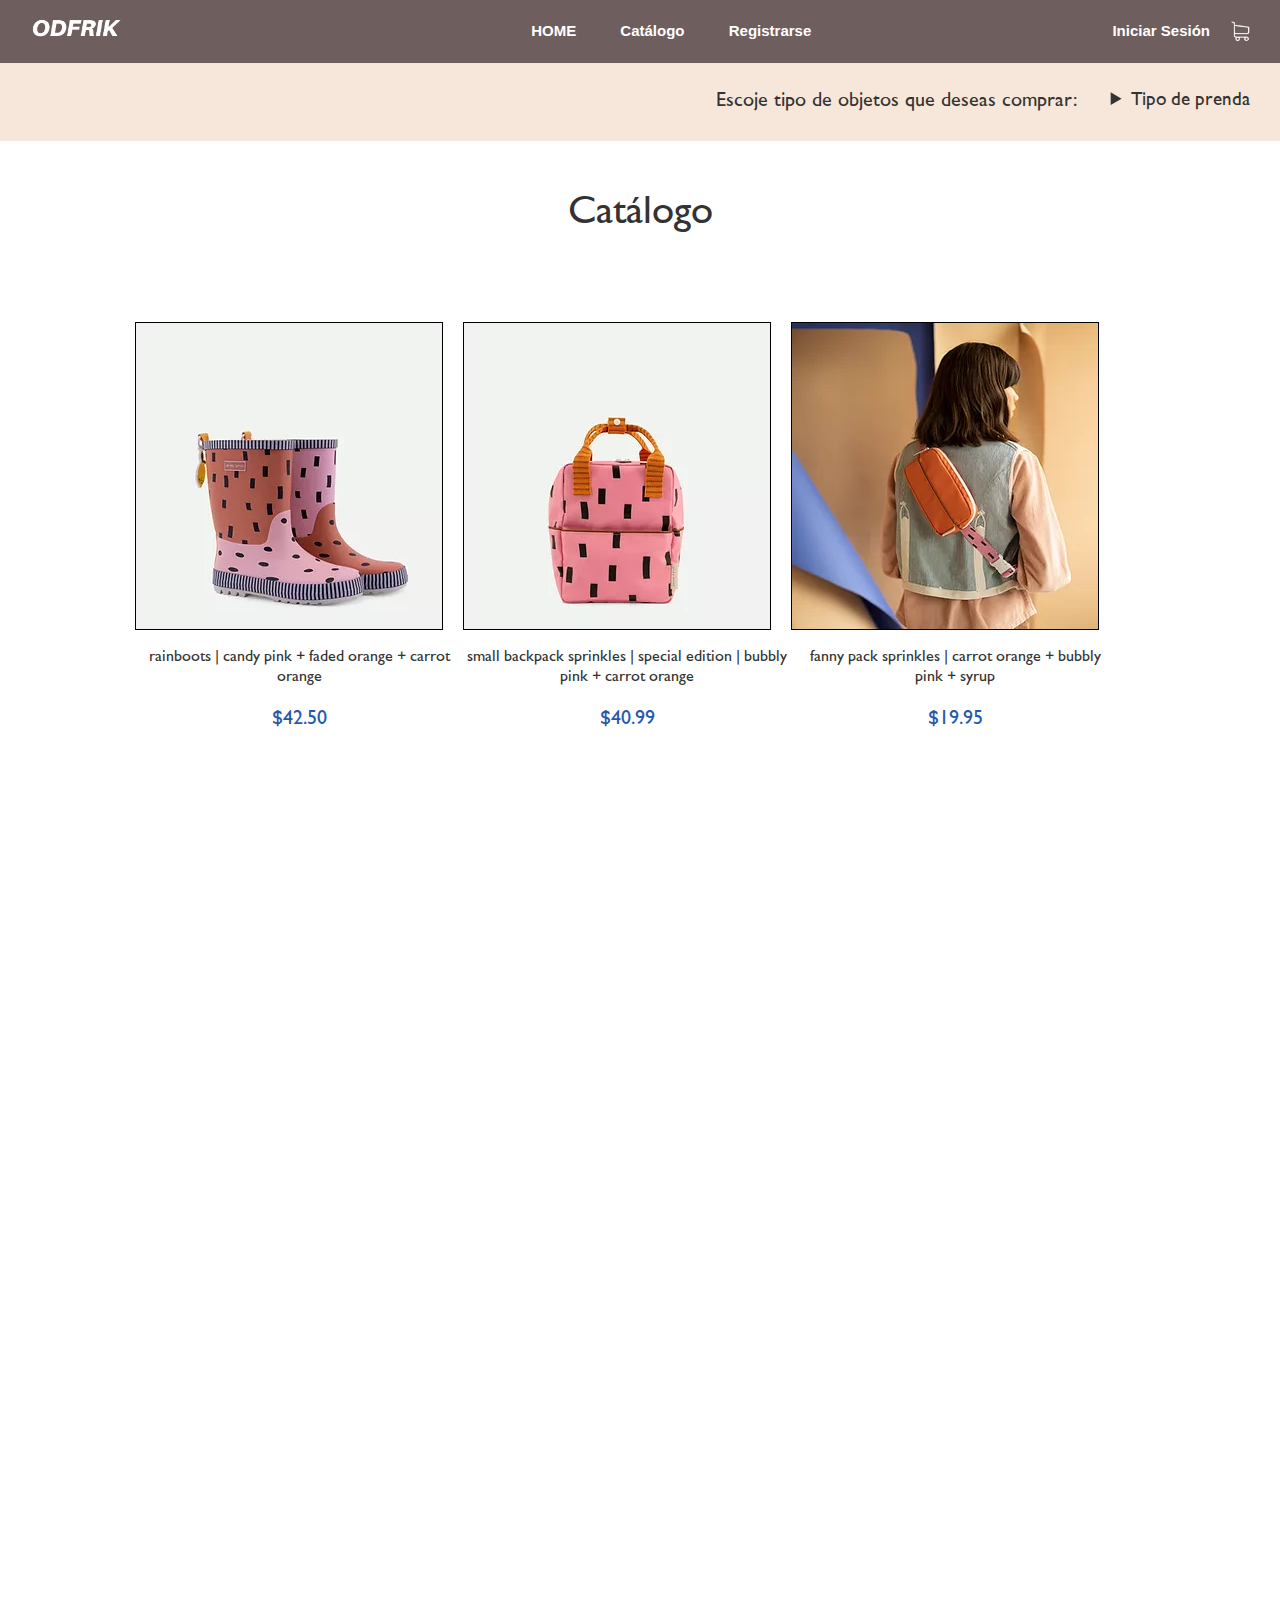
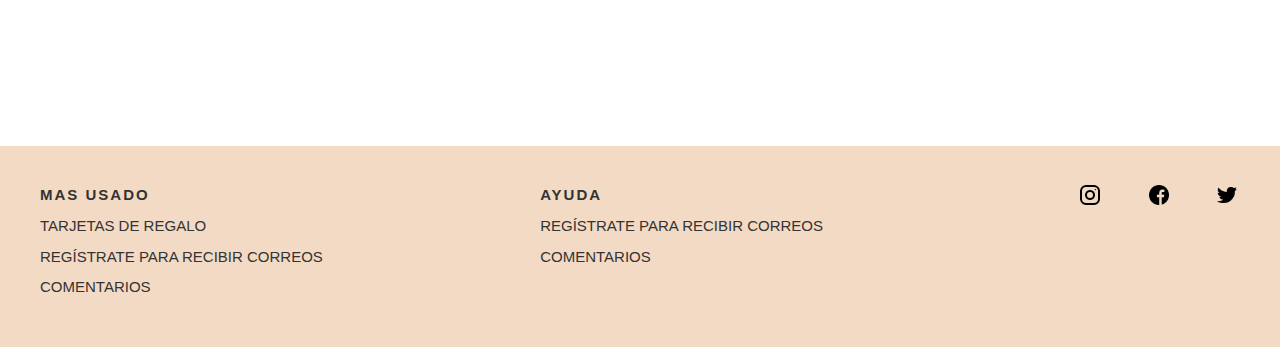
<file: catalogo.html>
<!DOCTYPE html>
<html lang="es">
<head>
  <meta charset="utf-8">
  <title>Ruben</title>
  <link rel="stylesheet" href="index.css">
  <meta name="viewport" content="width=device-width, initial-scale=1.0, user-sacalable=no, maximum-scale=0.1,minimum-sacle=10">
</head>
<body>

    <header class= "header">
        <div class="logo-nav-container">
            <a href="index.html" class= "logo"><img src="Imagenes/OdfrikLogoBlanco.png" class="logoI"></img></a>
            <nav style="flex-grow: 1;" class= "navegation">
            <ul>
                <li><a href="index.html">HOME</a></li>
                <li><a href="catalogo.html">Catálogo</a></li>
                <li><a href="registrarse.html">Registrarse</a></li>
            </ul>
            </nav>
            <p class="navegar2">
               <a href="logearse.html">Iniciar Sesión</a>
            </p>
            <a href="logearse.html"><img src ="Imagenes/Logos/shopping-cart.png" class="carro" ></a>
       
        </div>
        </header>



    <main class= "main">
        <div id="busqueda">
            <div class = "eleccion">
                <p>Escoje tipo de objetos que deseas comprar: </p> 
            <details>
                <summary>Tipo de prenda</summary>
                    <ul>
                        <a href="#"><li><img src="Imagenes/Logos/keyboard-right-arrow-button_icon-icons.com_72691.png" height="10" width="10">Bolsos</li></a></label>
                        <a href="#"><li><img src="Imagenes/Logos/keyboard-right-arrow-button_icon-icons.com_72691.png" height="10" width="10">Riñonera</li></a>
                        <a href="#"><li><img src="Imagenes/Logos/keyboard-right-arrow-button_icon-icons.com_72691.png" height="10" width="10">Zapatillas</li></a>
                    </ul>
            </details>
            </div>
            <p id="titulo1">Catálogo</p>
            <div class="caja-catalogo">
               
                    <div class="elemento">
                         <div class="efecto"><img  class="efecto2" src= "Imagenes/Productos/f20312_f68640ece4aa41dcb86a979a592758d9_mv2.png"></div>
                            <p>rainboots | candy pink + faded orange + carrot<br> orange<br><br><span class="precio">$42.50</span></p>
                    
                    </div>
                


                    <div class="elemento">
                        <div class="efecto"><img class="efecto2" src= "Imagenes/Productos/f20312_613f2732b20c40309bba43bb55cf56f1_mv2.png"></div>
                            <p>small backpack sprinkles | special edition | bubbly <br>pink + carrot orange<br><br><span class="precio">$40.99</span></p>
                                </p>
                    </div>
                    
                    <div class="elemento">
                        <div class="efecto"><img class="efecto2" src= "Imagenes/Productos/f20312_5ff28385133640e2a857375d4fc03a95_mv2.png"></div>
                            <p>fanny pack sprinkles | carrot orange + bubbly <br>pink + syrup<br><br><span class="precio">$19.95</span></p>
                                </p>
                    </div>
                            


            </div>
           
        </div>













    </main>
    




    <div class = "footer">
      
        <ul>
            <li><strong>MAS USADO</strong></li>
            <li>TARJETAS DE REGALO</li>
            <li>REGÍSTRATE PARA RECIBIR CORREOS</li>
            <li>COMENTARIOS</li>
        </ul>
        
       
        <ul>
            <li><strong>AYUDA</strong></li>
            <li>REGÍSTRATE PARA RECIBIR CORREOS</li>
            <li>COMENTARIOS</li>
        </ul>
       
        <ul  class="ul2">
            <li><img src ="Imagenes/Logos/instagram.png" width="20px" height="20px" ></li>
            <li><img src ="Imagenes/Logos/facebook.png" width="20px" height="20px" ></li>
            <li><img src ="Imagenes/Logos/gorjeo.png" width="20px" height="20px" ></li>
        </ul>
    </div>

</body>
</html>
</file>
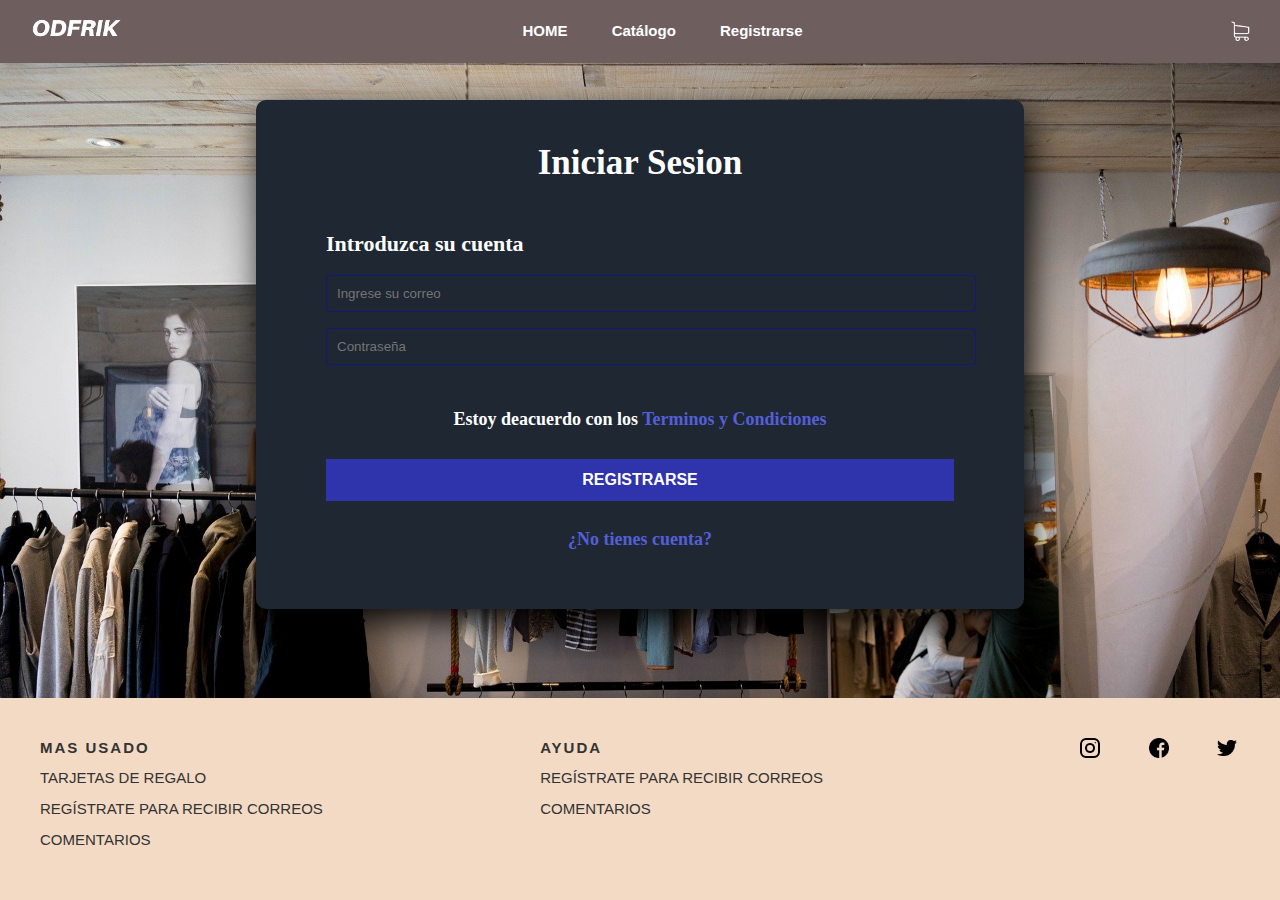
<file: logearse.html>
<!DOCTYPE html>
<html lang="es">
<head>
  <meta charset="utf-8">
  <title>Ruben</title>
  <link rel="stylesheet" href="index.css">
  <meta name="viewport" content="width=device-width, initial-scale=1.0, user-sacalable=no, maximum-scale=0.1,minimum-sacle=10">
</head>
<body>

    <header class= "header">
    <div class="logo-nav-container">
        <a href="index.html" class= "logo"><img src="Imagenes/OdfrikLogoBlanco.png" class="logoI"></img></a>
        <nav style="flex-grow: 1;" class= "navegation">
        <ul style="margin-right: 235px;">
            <li><a href="index.html">HOME</a></li>
            <li><a href="catalogo.html">Catálogo</a></li>
            <li><a href="registrarse.html">Registrarse</a></li>
        </ul>
        </nav>
        <img src ="Imagenes/Logos/shopping-cart.png" class="carro">
   
    </div>
    </header>

    <main class= "registro main" style="flex-grow: 1">
    <div class="registrarse">
       <h1>Iniciar Sesion</h1>
       <h2>Introduzca su cuenta</h2>  
      
       <input class="controles" type="email" name="correo" id="correo" placeholder="Ingrese su correo">
       <input class="controles" type="password" name="contra" id="contra" placeholder="Contraseña">
       <p>Estoy deacuerdo con los <a href="#">Terminos y Condiciones</a> </p>
       <input  class= "botones" type="submit" value="REGISTRARSE" onclick="location.href='pag2_2.html'"  > 
       
       <p><a href="registrarse.html">¿No tienes cuenta?</a></p>
    </div>
    </main>
    
    <div class = "footer">
      
        <ul>
            <li><strong>MAS USADO</strong></li>
            <li>TARJETAS DE REGALO</li>
            <li>REGÍSTRATE PARA RECIBIR CORREOS</li>
            <li>COMENTARIOS</li>
        </ul>
        
       
        <ul>
            <li><strong>AYUDA</strong></li>
            <li>REGÍSTRATE PARA RECIBIR CORREOS</li>
            <li>COMENTARIOS</li>
        </ul>
       
        <ul  class="ul2">
            <li><img src ="Imagenes/Logos/instagram.png" width="20px" height="20px" ></li>
            <li><img src ="Imagenes/Logos/facebook.png" width="20px" height="20px" ></li>
            <li><img src ="Imagenes/Logos/gorjeo.png" width="20px" height="20px" ></li>
        </ul>
    </div>

</body>
</html>
</file>
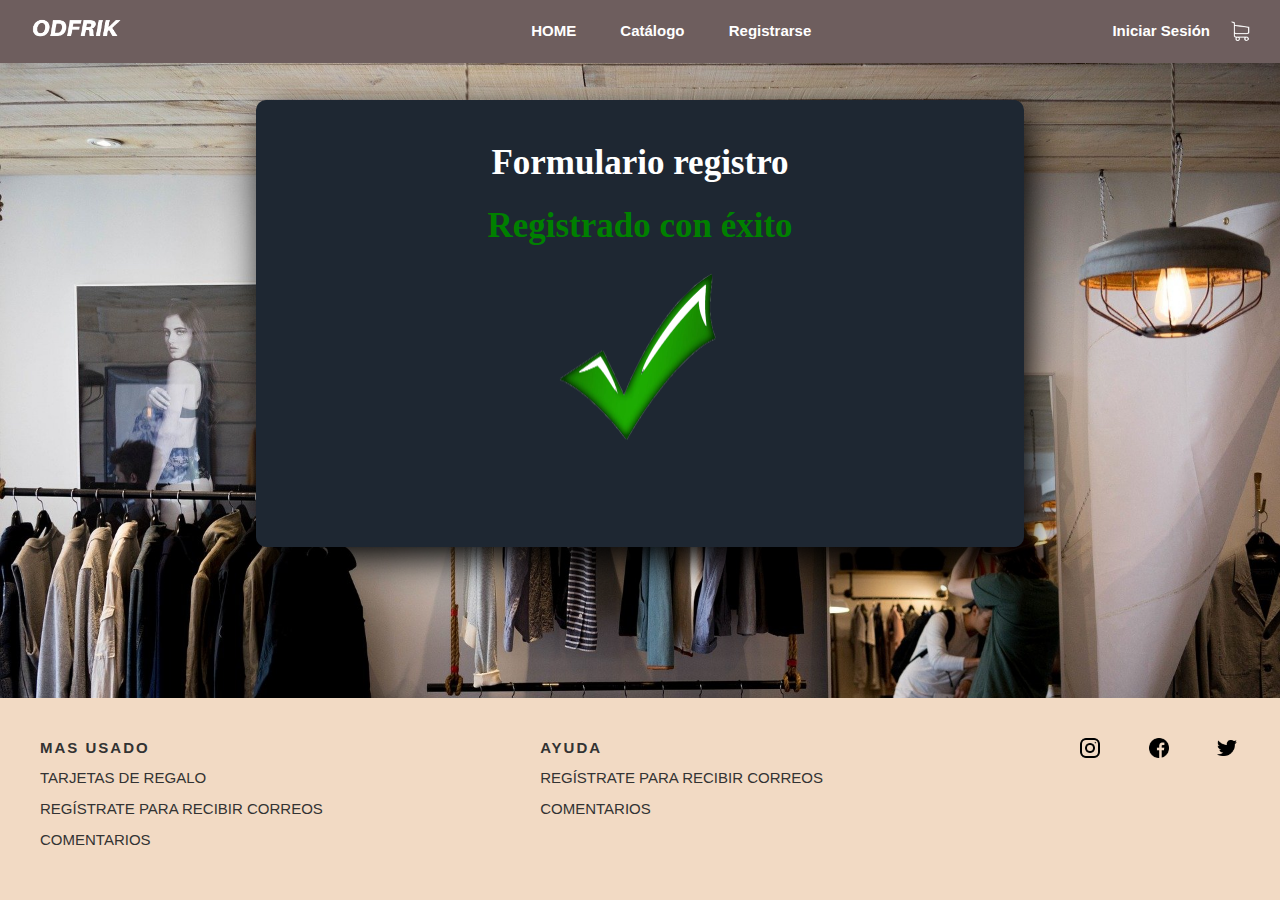
<file: pag2_2.html>
<!DOCTYPE html>
<html lang="es">
<head>
  <meta charset="utf-8">
  <title>Ruben</title>
  <link rel="stylesheet" href="index.css">
  <meta name="viewport" content="width=device-width, initial-scale=1.0, user-sacalable=no, maximum-scale=0.1,minimum-sacle=10">
</head>
<body>

    <header class= "header">
        <div class="logo-nav-container">
            <a href="index.html" class= "logo"><img src="Imagenes/OdfrikLogoBlanco.png" class="logoI"></img></a>
            <nav style="flex-grow: 1;" class= "navegation">
            <ul>
                <li><a href="index.html">HOME</a></li>
                <li><a href="catalogo.html">Catálogo</a></li>
                <li><a href="registrarse.html">Registrarse</a></li>
            </ul>
            </nav>
            <p class="navegar2">
               <a href="logearse.html">Iniciar Sesión</a>
            </p>
            <a href="logearse.html"><img src ="Imagenes/Logos/shopping-cart.png" class="carro" ></a>
       
        </div>
        </header>

    <main class= "registro main" style="flex-grow: 1">
    <div class="registrarse">
       <h1>Formulario registro<br><br><br><span style="color: green;">Registrado con éxito</span><br><img src="Imagenes\check-mark-royalty-free-stock-photography-clip-art-green-tick.png" width="200px" height="200px"></h1>
       
      
       
        </div>
     </p>
    
      
    </main>
    
    <div class = "footer">
      
        <ul>
            <li><strong>MAS USADO</strong></li>
            <li>TARJETAS DE REGALO</li>
            <li>REGÍSTRATE PARA RECIBIR CORREOS</li>
            <li>COMENTARIOS</li>
        </ul>
        
       
        <ul>
            <li><strong>AYUDA</strong></li>
            <li>REGÍSTRATE PARA RECIBIR CORREOS</li>
            <li>COMENTARIOS</li>
        </ul>
       
        <ul  class="ul2">
            <li><img src ="Imagenes/Logos/instagram.png" width="20px" height="20px" ></li>
            <li><img src ="Imagenes/Logos/facebook.png" width="20px" height="20px" ></li>
            <li><img src ="Imagenes/Logos/gorjeo.png" width="20px" height="20px" ></li>
        </ul>
    </div>

</body>
</html>
</file>
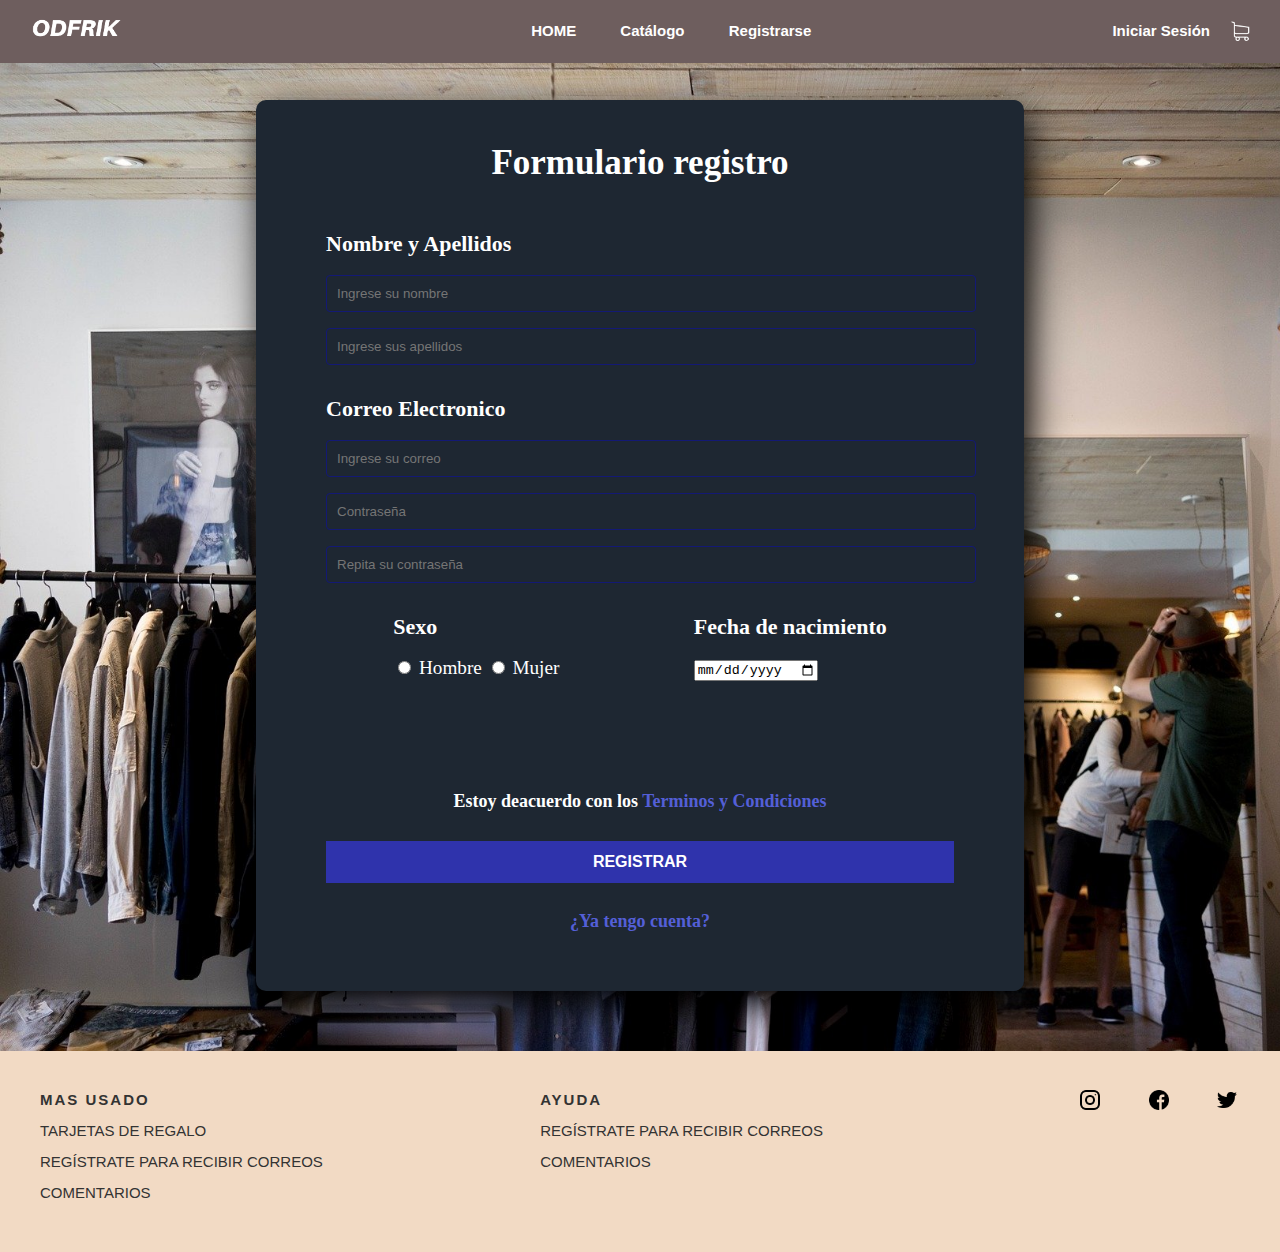
<file: registrarse.html>
<!DOCTYPE html>
<html lang="es">
<head>
  <meta charset="utf-8">
  <title>Ruben</title>
  <link rel="stylesheet" href="index.css">
  <meta name="viewport" content="width=device-width, initial-scale=1.0, user-sacalable=no, maximum-scale=0.1,minimum-sacle=10">
</head>
<body>

    <header class= "header">
        <div class="logo-nav-container">
            <a href="index.html" class= "logo"><img src="Imagenes/OdfrikLogoBlanco.png" class="logoI"></img></a>
            <nav style="flex-grow: 1;" class= "navegation">
            <ul>
                <li><a href="index.html">HOME</a></li>
                <li><a href="catalogo.html">Catálogo</a></li>
                <li><a href="registrarse.html">Registrarse</a></li>
            </ul>
            </nav>
            <p class="navegar2">
               <a href="logearse.html">Iniciar Sesión</a>
            </p>
            <a href="logearse.html"><img src ="Imagenes/Logos/shopping-cart.png" class="carro" ></a>
       
        </div>
        </header>

    <main class= "registro main" style="flex-grow: 1">
    <div class="registrarse">
       <h1>Formulario registro</h1>
       <h2>Nombre y Apellidos</h2>
      
       <input class="controles" type="text" name="nombres" id="nombres" placeholder="Ingrese su nombre">
       <input class="controles" type="text" name="apellidos" id="apellidos" placeholder="Ingrese sus apellidos">
       <h2>Correo Electronico</h2>
       <input class="controles" type="email" name="correos" id="correo" placeholder="Ingrese su correo">
       <input class="controles" type="password" name="contra" id="correo" placeholder="Contraseña">
       <input class="controles" type="password" name="contra2" id="correo" placeholder="Repita su contraseña">
       <div class="controles2">
    <div>
       <h2>Sexo</h2><input type="radio" name="hm" value="Hombre"> Hombre
       <input type="radio" name="hm" value="Mujer"> Mujer
    </div>
    <div>
       <span><h2>Fecha de nacimiento</h2><input type="date" name="fecha"></span>
    </div>
        </div>
     </p>
     <p>
       <p>Estoy deacuerdo con los <a href="#">Terminos y Condiciones</a> </p>
       <input class= "botones" type="submit" value="REGISTRAR" onclick="location.href='pag2_2.html'" >  
       
       <p><a href="logearse.html">¿Ya tengo cuenta?</a></p>
    </div>
    </main>
    
    <div class = "footer">
      
        <ul>
            <li><strong>MAS USADO</strong></li>
            <li>TARJETAS DE REGALO</li>
            <li>REGÍSTRATE PARA RECIBIR CORREOS</li>
            <li>COMENTARIOS</li>
        </ul>
        
       
        <ul>
            <li><strong>AYUDA</strong></li>
            <li>REGÍSTRATE PARA RECIBIR CORREOS</li>
            <li>COMENTARIOS</li>
        </ul>
       
        <ul  class="ul2">
            <li><img src ="Imagenes/Logos/instagram.png" width="20px" height="20px" ></li>
            <li><img src ="Imagenes/Logos/facebook.png" width="20px" height="20px" ></li>
            <li><img src ="Imagenes/Logos/gorjeo.png" width="20px" height="20px" ></li>
        </ul>
    </div>

</body>
</html>
</file>
<file: index.css>
@font-face {
    font-family: "Gill Sans";
    src: url("Tipoletra/gillsans.woff");
  }
*{
 
}
html{
    height: 100%;
}

body{ 
    display: flex; 
    flex-direction: column;
    height: auto;
    font-family: Arial;
    color:#333;
    background-color: white;
    margin: 0;
    font-size: 1.2rem;  
    line-height: 1.3rem; 
    height: 100%;
    width: 100%;

}
h1{
    font-size: 1rem;
    line-height: 1.3rem;
}

main{
    font-family: "Gill Sans";
    margin-top: 40px;
    flex: 1 0 auto; 
}
strong{
    font-family: Impact, Haettenschweiler, 'Arial Narrow Bold', sans-serif;
    letter-spacing: 2px;
}

/*Footer*/
.footer{
    display: flex;
    flex-shrink: 1; 
    background-color: #F2DAC4;
    margin-bottom: 0px;
    justify-content: space-between;

}

.footer a{
    text-decoration: none;
    color:#333333;
    
}
.footer ul{
     margin-left: 20px;
     margin-right: 20px;
     list-style: none;
     padding: 20px;
    
}

.footer ul li{
   font-size: 15px;
   padding-bottom: 10px;
}
ul.ul2 li{
    display: inline;
    margin-right: 3px;
    margin-left: 40px;
}
/* Margenes en general */
.container{
    margin: 0 auto;
    max-width: 850px; 
   
}

/* Todas las caracteristicas del menu de arriba */
.header{
   background-color: rgb(110, 94, 94); 
   color: white;
   margin-top: 0px;
   padding: 0;
   position: fixed;
   left: 0;
   top: 0;
   right: 0;
   overflow: hidden;
   z-index: 20;
   min-width: 50px;
  
}
    .header a{
    color:white;
    text-decoration:none;
    }


/* Para separar el logo del menu*/

.logo-nav-container{
  display: flex;  
  justify-content: space-around;
  align-items: center;
 
  
  

  
/* Páginas */
}
.navegar2{
    margin-right: 20px;
    padding:0px; 
    font-size: 15px;
    font-weight: bold;
}


.navegation ul{
    list-style: none;
    padding:0; 
    margin: 0;
    font-size: 15px;
    text-align: center;
    margin-right: 100px;
    margin-left: 180px ;
   

}
.navegation ul li{
    
    display:inline-block;
    
    
}
.navegation ul li a{
    color:white;
    display: block;
    padding: 20px 20px;
    text-decoration: none;
    font-weight: bold;
    
}
.navegation ul li a:hover {
    background-color:#F1F3F0;
    color: black;

}

/* Logo */
img.logoI{
    width: 150px;
    height: 58px;
   

  }
/* Iconos */
img.carro{
    width: 20px;
    height: 20px;
    border-radius: 20%;
    display: block;
    text-decoration: none;
    font-weight: bold;
    margin-right: 30px ;
}

/*Etilo texto*/

.introP{
    letter-spacing: 0.4em;
    font-family: "Gill Sans";
    margin-top: 100px ;
    text-align: center;
    
}
div.QS{
    background: url(Imagenes/lifestyle-city-portrait-of-amazing-attractive-young-brunette-woman-wearing-beige-trendy-clear-glasses-and-gold-jewelry-soft-warm-colors-minimalism-style.jpg) no-repeat left  ;
    font-family: Gill Sans;
    -webkit-background-size: cover;
    -moz-background-size: cover;
    -o-background-size: cover;
    background-size: cover;
    padding-bottom: 300px;
    background-position: 0px 0px;

    
}
div.QS p{
  color: aliceblue;
  word-spacing: 2px;
  letter-spacing: 5px;
  text-align: center;
  margin-bottom: 0px;
}

div.QS h1{
    padding-top: 200px;
    text-shadow: rgba(0, 0, 0, 0.233) 5px 2px;
    color : rgb(243, 201, 177);
    text-align: center;
    font-size: 30px;
    font-family: 'Lucida Sans', 'Lucida Sans Regular', 'Lucida Grande', 'Lucida Sans Unicode', Geneva, Verdana, sans-serif;

}

.precio{
    color: #275AA9;
    text-align: center;
    font-size: 20px;
    border-radius: 10px;
    padding: 5px;
    background-color: ;
}

div.QSC{
    display: flex;
    flex-wrap: wrap;
    justify-content: space-around;
    margin: 60px;
    margin-top: 100px;
 
}


.elemento p{
    font-size: 16px;
    text-align: center;
    overflow-wrap: break-word;
}
.elemento img{
    cursor:pointer;
}
.efecto{
    border: 1px solid black;
    padding: 0px;
    margin-right: 20px;  
}


/*Modelo REGISTRARSE y LOGEARSE*/
.registro{
    background: url("Imagenes/clothing-store-984396_1920.jpg");
    background-size: cover;
}
.registrarse{
    font-family: "Calibri";
    background-color:#1E2732 ;
    box-sizing: border-box;
    padding: 70px;
    margin: 60px;
    margin-left: 20%;
    margin-right: 20%;
    padding-bottom: 30px;
    padding-top: 30px;
    border-radius: 10px;
    color: white;
    box-shadow: 7px 13px 37px black;
}
.registrarse h1{
    font-size: 35px;
    margin-bottom: 20px;
    font-weight: bold;
    margin-bottom: 60px;
    text-align: center;

}
.registrarse img{
    margin-top: 20px;
}
.registrarse h2{
    font-size: 22px;
    margin-bottom: 20px;
    font-weight: bold;

}
.registrarse p{
    font-size: 18px;
    margin-bottom: 20px;
    font-weight: bold;
    text-align: center;
    line-height: 40px;

}
.registrarse a{
    text-decoration:wavy;
    color:#545FD7;
    
}
.registrarse a:hover{
    text-decoration:wavy;
    color: #6E5E5E;
}


.controles{
    color: white;
    width: 100%;
    padding: 10px;
    border-radius: 4px;
    margin-bottom: 16px;
    border: 1px solid #131975; 
    background-color:#1E2732;

}
.registrarse .botones{
    width: 100%;
    border: none;
    color: white;
    font-weight: bold;
    font-size: 16px;
    padding: 12px;
    background-color: #2F33AC; 
}
.registrarse .botones:hover{
    background-color:#6E5E5E;
}
.controles2{
    display: flex;
    flex-direction: row;
    justify-content:space-around;
    margin-top: 0px;
    margin-bottom: 100px;
}
/*  Catálogo  */

.eleccion{
    padding-top: 10px;
    margin-top:20px;
    display: flex;
    vertical-align: middle;
    text-align: center;
    background-color:#f2dac4a2;
    width: 100%;
    justify-content: flex-end;
    padding-bottom: 10px;
 }

 .eleccion p{
     font-size: 20px;
     margin-left: 10px;
     padding-right: 2px;
     margin-right: 2px;
 }
 .eleccion details{
     margin-top: 20px;
     margin-left: 30px;
     margin-right: 30px;
 }
 .eleccion details ul li{
     list-style: none;
     text-align: start;
     vertical-align: bottom;
     
 }
 .eleccion details ul{
    margin-bottom: 2px;
}
.eleccion a{
    color: black;
    text-decoration: none;
}
.eleccion a:hover{
    color: black;
    text-decoration:underline;
}
#emoji{
    font-size: 50px;
    margin-bottom: 2px;
    margin-top: 10px;
    letter-spacing: 20px;
}
.caja-catalogo{
    display: flex;
    flex-wrap: wrap;
    margin-top: 50px;
    margin-bottom: 1000px;
    margin-left: 15vh;

}
.efecto2:hover {
    transform: scale(1.2);
    filter: opacity(.5);
    direction: unset;
}
.efecto2{
    transition:  .7s;
    filter: .2s;
   
}

.efecto {
    overflow: hidden;
    line-height: 0;
}
.elemento{
    
}
#titulo1{
    text-align: center;
    font-family: "Gill Sans";
    font-size: 40px;
    font-style: italic;
    font-style:inherit;
    margin-bottom: 100px;
    margin-top: 60px;
    
}

/* Mapa google maps*/
.caja-ubicacion{ 
    background: url(Imagenes/Fondo.png) no-repeat left;
    -webkit-background-size: cover;
    -moz-background-size: cover;
    -o-background-size: cover;
    background-size: cover;
   display: flex;
   flex-direction: row;
   justify-content:space-around;
   margin-bottom: 0px;
   padding-top: 200px;
    margin-top: 0px;

   /*background-color:#bbb085;*/
  

}
.ubicacion{
    margin-left: 40px;
   
}

.index object{
    margin-left: 25%;
    
}
    
#parrafo{
    margin-top: 60px;
    text-align: center;
    line-height: 40px;
    font-family:'Times New Roman', Times, serif;
}
#secun{
    background-color: #bbb085 ;
}
#doss{
    text-shadow:1px 1px 2px black, 0 0 1em rgb(255, 166, 0), 0 0 0.2em rgb(139, 118, 0); 
}
.caja-ubicacion2{ 
   display: flex;
   flex-direction: row-reverse;
   align-items: flex-start;
   background-color: #bbb085 ;
   justify-content: space-around;
   
   padding-bottom: 200px;
   
}
.caja-ubicacion2 object{
    margin-top: 30px;
    box-shadow:1px 1px 2px black, 5px 0 2em rgb(255, 166, 0), 0 0 1em rgb(0, 139, 46);
}
</file>
